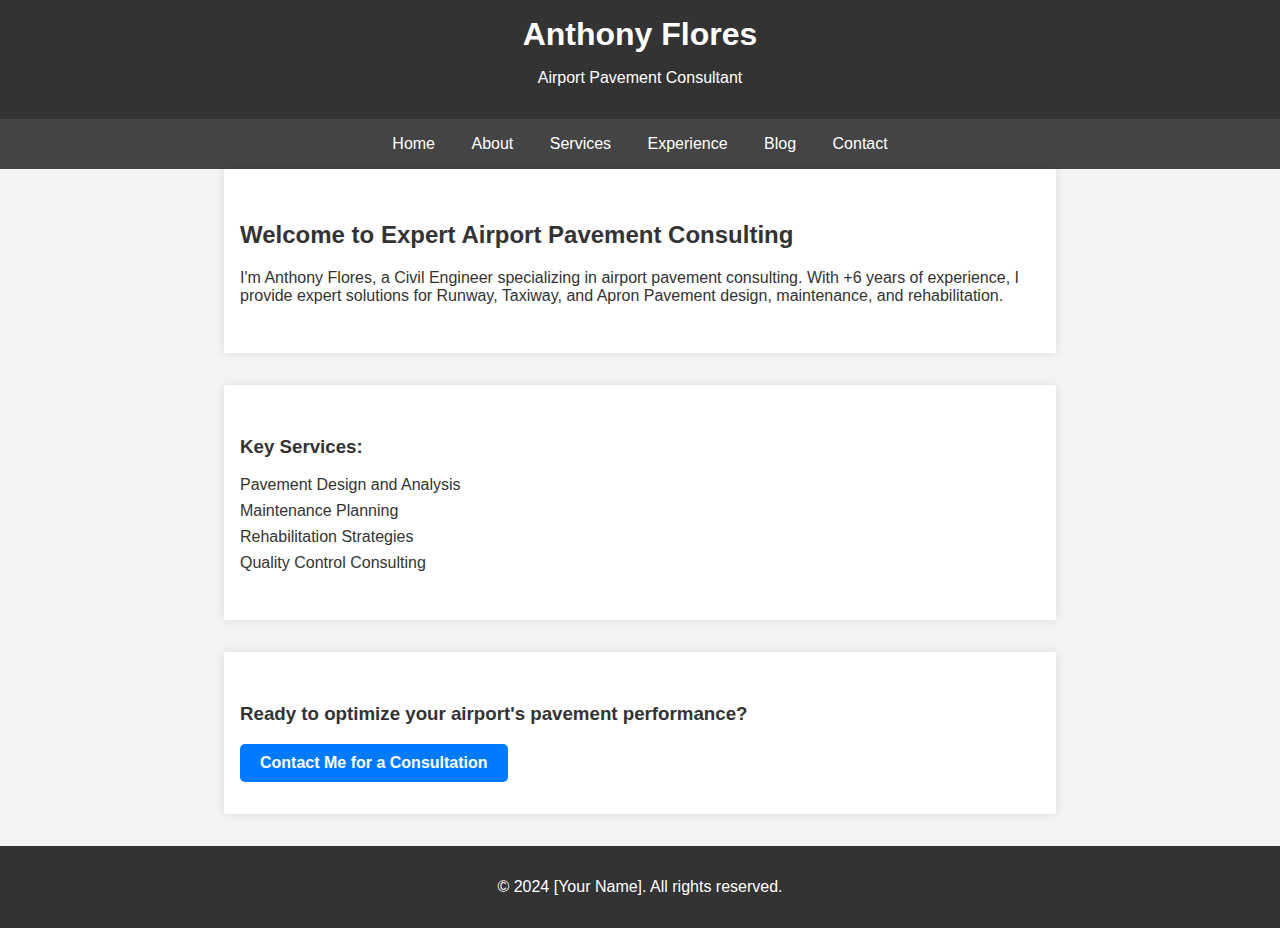
<file: index.html>
<!DOCTYPE html>
<html lang="en">
<head>
    <meta charset="UTF-8">
    <meta name="viewport" content="width=device-width, initial-scale=1.0">
    <title>Your Name - Airport Pavement Consultant</title>
    <link rel="stylesheet" href="styles.css">
</head>
<body>
    <header>
        <h1>Anthony Flores</h1>
        <p>Airport Pavement Consultant</p>
    </header>
    
    <nav>
        <ul>
            <li><a href="index.html">Home</a></li>
            <li><a href="about.html">About</a></li>
            <li><a href="services.html">Services</a></li>
            <li><a href="experience.html">Experience</a></li>
            <li><a href="blog.html">Blog</a></li>
            <li><a href="contact.html">Contact</a></li>
        </ul>
    </nav>

    <main>
        <section id="intro">
            <h2>Welcome to Expert Airport Pavement Consulting</h2>
            <p>I'm Anthony Flores, a Civil Engineer specializing in airport pavement consulting. With +6 years of experience, I provide expert solutions for Runway, Taxiway, and Apron Pavement design, maintenance, and rehabilitation.</p>
        </section>

        <section id="key-services">
            <h3>Key Services:</h3>
            <ul>
                <li>Pavement Design and Analysis</li>
                <li>Maintenance Planning</li>
                <li>Rehabilitation Strategies</li>
                <li>Quality Control Consulting</li>
            </ul>
        </section>

        <section id="cta">
            <h3>Ready to optimize your airport's pavement performance?</h3>
            <a href="contact.html" class="cta-button">Contact Me for a Consultation</a>
        </section>
    </main>

    <footer>
        <p>&copy; 2024 [Your Name]. All rights reserved.</p>
    </footer>
</body>
</html>
</file>
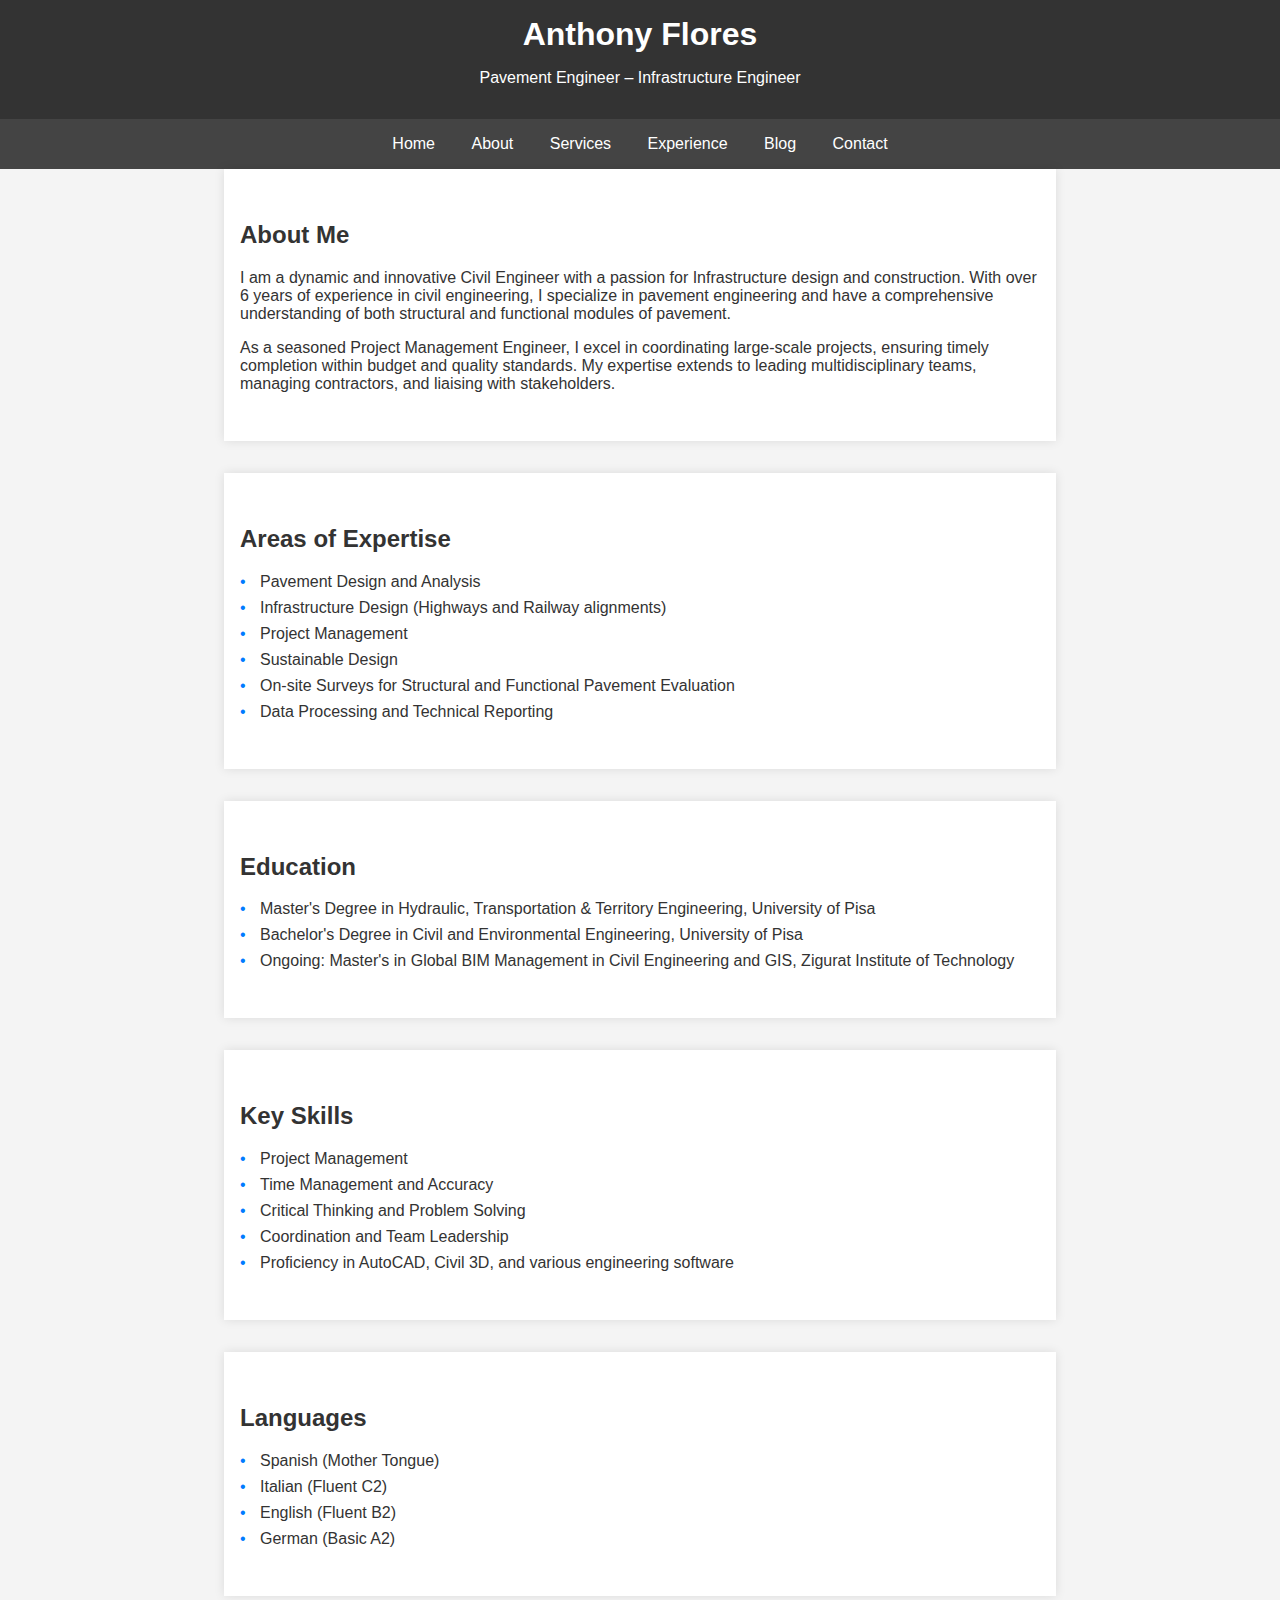
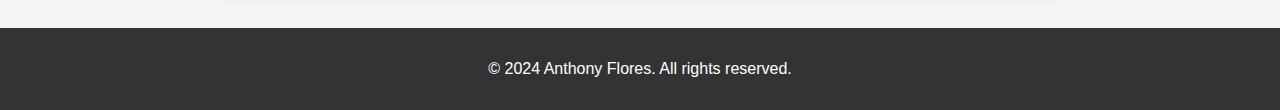
<file: about.html>
<!DOCTYPE html>
<html lang="en">
<head>
    <meta charset="UTF-8">
    <meta name="viewport" content="width=device-width, initial-scale=1.0">
    <title>About Anthony Flores - Pavement Engineer</title>
    <link rel="stylesheet" href="styles.css">
</head>
<body>
    <header>
        <h1>Anthony Flores</h1>
        <p>Pavement Engineer – Infrastructure Engineer</p>
    </header>
    
    <nav>
        <ul>
            <li><a href="index.html">Home</a></li>
            <li><a href="about.html">About</a></li>
            <li><a href="services.html">Services</a></li>
            <li><a href="experience.html">Experience</a></li>
            <li><a href="blog.html">Blog</a></li>
            <li><a href="contact.html">Contact</a></li>
        </ul>
    </nav>

    <main>
        <section id="profile">
            <h2>About Me</h2>
            <p>I am a dynamic and innovative Civil Engineer with a passion for Infrastructure design and construction. With over 6 years of experience in civil engineering, I specialize in pavement engineering and have a comprehensive understanding of both structural and functional modules of pavement.</p>
            <p>As a seasoned Project Management Engineer, I excel in coordinating large-scale projects, ensuring timely completion within budget and quality standards. My expertise extends to leading multidisciplinary teams, managing contractors, and liaising with stakeholders.</p>
        </section>

        <section id="expertise">
            <h2>Areas of Expertise</h2>
            <ul>
                <li>Pavement Design and Analysis</li>
                <li>Infrastructure Design (Highways and Railway alignments)</li>
                <li>Project Management</li>
                <li>Sustainable Design</li>
                <li>On-site Surveys for Structural and Functional Pavement Evaluation</li>
                <li>Data Processing and Technical Reporting</li>
            </ul>
        </section>

        <section id="education">
            <h2>Education</h2>
            <ul>
                <li>Master's Degree in Hydraulic, Transportation & Territory Engineering, University of Pisa</li>
                <li>Bachelor's Degree in Civil and Environmental Engineering, University of Pisa</li>
                <li>Ongoing: Master's in Global BIM Management in Civil Engineering and GIS, Zigurat Institute of Technology</li>
            </ul>
        </section>

        <section id="skills">
            <h2>Key Skills</h2>
            <ul>
                <li>Project Management</li>
                <li>Time Management and Accuracy</li>
                <li>Critical Thinking and Problem Solving</li>
                <li>Coordination and Team Leadership</li>
                <li>Proficiency in AutoCAD, Civil 3D, and various engineering software</li>
            </ul>
        </section>

        <section id="languages">
            <h2>Languages</h2>
            <ul>
                <li>Spanish (Mother Tongue)</li>
                <li>Italian (Fluent C2)</li>
                <li>English (Fluent B2)</li>
                <li>German (Basic A2)</li>
            </ul>
        </section>
    </main>

    <footer>
        <p>&copy; 2024 Anthony Flores. All rights reserved.</p>
    </footer>
</body>
</html>
</file>
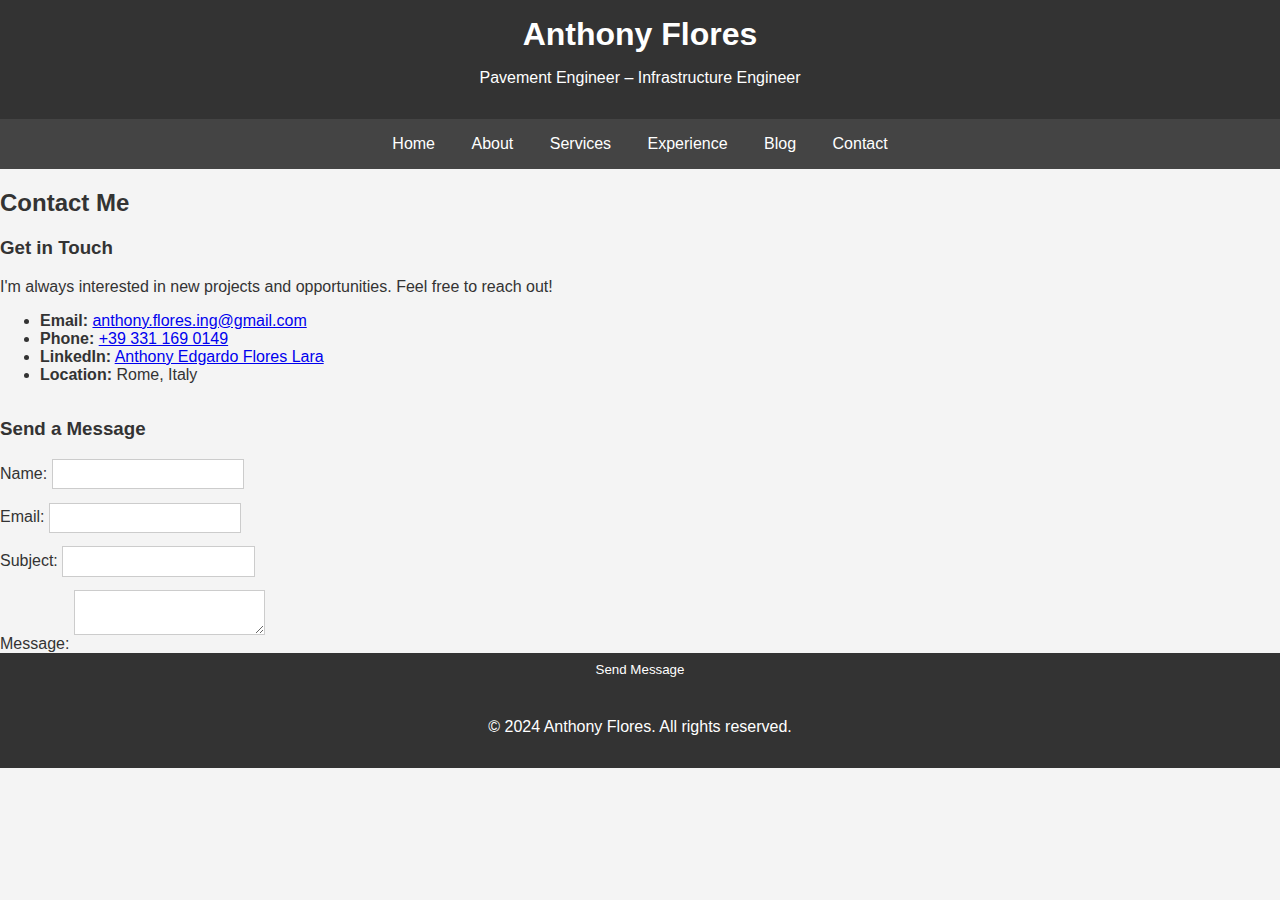
<file: contact.html>
<!DOCTYPE html>
<html lang="en">
<head>
    <meta charset="UTF-8">
    <meta name="viewport" content="width=device-width, initial-scale=1.0">
    <title>Contact - Anthony Flores Pavement Engineering</title>
    <link rel="stylesheet" href="styles.css">
</head>
<body>
    <header>
        <h1>Anthony Flores</h1>
        <p>Pavement Engineer – Infrastructure Engineer</p>
    </header>
    
    <nav>
        <ul>
            <li><a href="index.html">Home</a></li>
            <li><a href="about.html">About</a></li>
            <li><a href="services.html">Services</a></li>
            <li><a href="experience.html">Experience</a></li>
            <li><a href="blog.html">Blog</a></li>
            <li><a href="contact.html">Contact</a></li>
        </ul>
    </nav>

    <main class="contact-container">
        <h2>Contact Me</h2>
        
        <div class="contact-info">
            <h3>Get in Touch</h3>
            <p>I'm always interested in new projects and opportunities. Feel free to reach out!</p>
            <ul>
                <li><strong>Email:</strong> <a href="mailto:anthony.flores.ing@gmail.com">anthony.flores.ing@gmail.com</a></li>
                <li><strong>Phone:</strong> <a href="tel:+393311690149">+39 331 169 0149</a></li>
                <li><strong>LinkedIn:</strong> <a href="https://www.linkedin.com/in/anthonyedgardofloreslara" target="_blank">Anthony Edgardo Flores Lara</a></li>
                <li><strong>Location:</strong> Rome, Italy</li>
            </ul>
        </div>

        <form action="https://formspree.io/f/your_formspree_id" method="POST" class="contact-form">
            <h3>Send a Message</h3>
            <div class="form-group">
                <label for="name">Name:</label>
                <input type="text" id="name" name="name" required>
            </div>
            <div class="form-group">
                <label for="email">Email:</label>
                <input type="email" id="email" name="email" required>
            </div>
            <div class="form-group">
                <label for="subject">Subject:</label>
                <input type="text" id="subject" name="subject" required>
            </div>
            <div class="form-group">
                <label for="message">Message:</label>
                <textarea id="message" name="message" required></textarea>
            </div>
            <button type="submit">Send Message</button>
        </form>
    </main>

    <footer>
        <p>&copy; 2024 Anthony Flores. All rights reserved.</p>
    </footer>
</body>
</html>
</file>
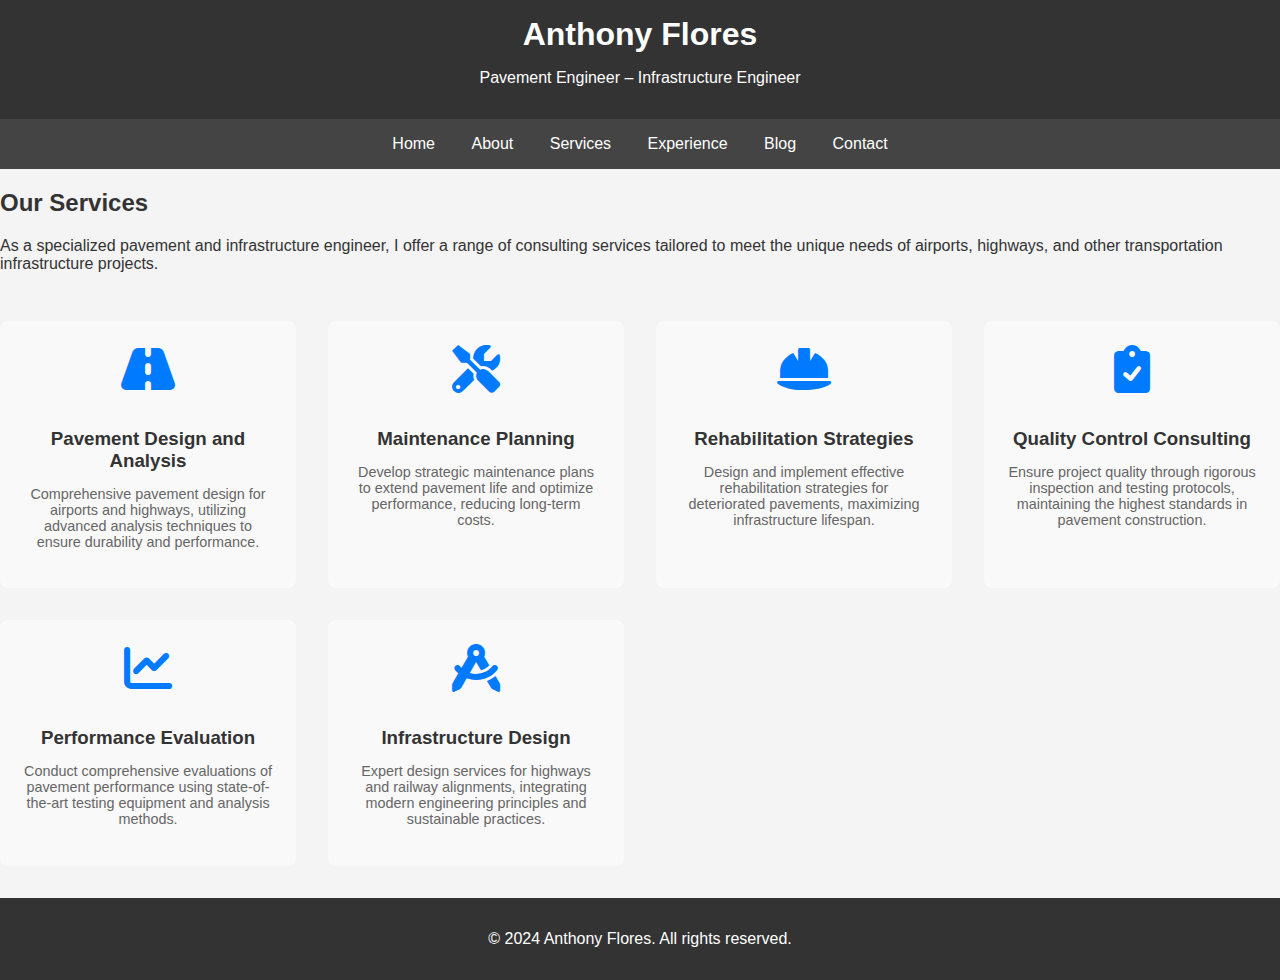
<file: services.html>
<!DOCTYPE html>
<html lang="en">
<head>
    <meta charset="UTF-8">
    <meta name="viewport" content="width=device-width, initial-scale=1.0">
    <title>Services - Anthony Flores Pavement Engineering</title>
    <link rel="stylesheet" href="styles.css">
    <link rel="stylesheet" href="https://cdnjs.cloudflare.com/ajax/libs/font-awesome/6.0.0-beta3/css/all.min.css">
</head>
<body>
    <header>
        <h1>Anthony Flores</h1>
        <p>Pavement Engineer – Infrastructure Engineer</p>
    </header>
    
    <nav>
        <ul>
            <li><a href="index.html">Home</a></li>
            <li><a href="about.html">About</a></li>
            <li><a href="services.html">Services</a></li>
            <li><a href="experience.html">Experience</a></li>
            <li><a href="blog.html">Blog</a></li>
            <li><a href="contact.html">Contact</a></li>
        </ul>
    </nav>

    <main>
        <h2>Our Services</h2>
        <p>As a specialized pavement and infrastructure engineer, I offer a range of consulting services tailored to meet the unique needs of airports, highways, and other transportation infrastructure projects.</p>
        
        <div class="services-grid">
            <div class="service-item">
                <i class="fas fa-road fa-3x"></i>
                <h3>Pavement Design and Analysis</h3>
                <p>Comprehensive pavement design for airports and highways, utilizing advanced analysis techniques to ensure durability and performance.</p>
            </div>
            
            <div class="service-item">
                <i class="fas fa-tools fa-3x"></i>
                <h3>Maintenance Planning</h3>
                <p>Develop strategic maintenance plans to extend pavement life and optimize performance, reducing long-term costs.</p>
            </div>
            
            <div class="service-item">
                <i class="fas fa-hard-hat fa-3x"></i>
                <h3>Rehabilitation Strategies</h3>
                <p>Design and implement effective rehabilitation strategies for deteriorated pavements, maximizing infrastructure lifespan.</p>
            </div>
            
            <div class="service-item">
                <i class="fas fa-clipboard-check fa-3x"></i>
                <h3>Quality Control Consulting</h3>
                <p>Ensure project quality through rigorous inspection and testing protocols, maintaining the highest standards in pavement construction.</p>
            </div>
            
            <div class="service-item">
                <i class="fas fa-chart-line fa-3x"></i>
                <h3>Performance Evaluation</h3>
                <p>Conduct comprehensive evaluations of pavement performance using state-of-the-art testing equipment and analysis methods.</p>
            </div>
            
            <div class="service-item">
                <i class="fas fa-drafting-compass fa-3x"></i>
                <h3>Infrastructure Design</h3>
                <p>Expert design services for highways and railway alignments, integrating modern engineering principles and sustainable practices.</p>
            </div>
        </div>
    </main>

    <footer>
        <p>&copy; 2024 Anthony Flores. All rights reserved.</p>
    </footer>
</body>
</html>
</file>
<file: styles.css>
body {
    font-family: Arial, sans-serif;
    margin: 0;
    padding: 0;
    box-sizing: border-box;
    background-color: #f4f4f4;
    color: #333;
}

header {
    background: #333;
    color: #fff;
    padding: 1em 0;
    text-align: center;
}

header h1 {
    margin: 0;
}

nav {
    background: #444;
    color: #fff;
    text-align: center;
    padding: 1em 0;
}

nav ul {
    list-style: none;
    padding: 0;
    margin: 0;
}

nav ul li {
    display: inline;
    margin: 0 1em;
}

nav ul li a {
    color: #fff;
    text-decoration: none;
}

section {
    padding: 2em 1em;
    max-width: 800px;
    margin: auto;
    background: #fff;
    margin-bottom: 1em;
    box-shadow: 0 0 10px rgba(0, 0, 0, 0.1);
}

form {
    display: flex;
    flex-direction: column;
}

form label {
    margin-bottom: 0.5em;
}

form input, form textarea {
    margin-bottom: 1em;
    padding: 0.5em;
    border: 1px solid #ccc;
}

form button {
    padding: 0.7em;
    border: none;
    background: #333;
    color: #fff;
    cursor: pointer;
}

form button:hover {
    background: #555;
}

footer {
    text-align: center;
    padding: 1em 0;
    background: #333;
    color: #fff;
}

.cta-button {
    display: inline-block;
    padding: 10px 20px;
    background-color: #007bff;
    color: white;
    text-decoration: none;
    border-radius: 5px;
    font-weight: bold;
    transition: background-color 0.3s ease;
}

.cta-button:hover {
    background-color: #0056b3;
}

#intro, #key-services, #cta {
    margin-bottom: 2em;
}

#key-services ul {
    list-style-type: none;
    padding-left: 0;
}

#key-services li {
    margin-bottom: 0.5em;
}


#profile, #expertise, #education, #skills, #languages {
    margin-bottom: 2em;
}

#expertise ul, #education ul, #skills ul, #languages ul {
    list-style-type: none;
    padding-left: 0;
}

#expertise li, #education li, #skills li, #languages li {
    margin-bottom: 0.5em;
    padding-left: 20px;
    position: relative;
}

#expertise li:before, #education li:before, #skills li:before, #languages li:before {
    content: "•";
    position: absolute;
    left: 0;
    color: #007bff;
}
















.services-grid {
    display: grid;
    grid-template-columns: repeat(auto-fit, minmax(250px, 1fr));
    gap: 2rem;
    padding: 2rem 0;
}

.service-item {
    background-color: #f9f9f9;
    border-radius: 8px;
    padding: 1.5rem;
    text-align: center;
    transition: transform 0.3s ease, box-shadow 0.3s ease;
}

.service-item:hover {
    transform: translateY(-5px);
    box-shadow: 0 5px 15px rgba(0,0,0,0.1);
}

.service-item i {
    color: #007bff;
    margin-bottom: 1rem;
}

.service-item h3 {
    margin-bottom: 0.5rem;
}

.service-item p {
    font-size: 0.9rem;
    color: #666;
}

@media (max-width: 768px) {
    .services-grid {
        grid-template-columns: 1fr;
    }
}



















.project {
    margin-bottom: 3rem;
    border-bottom: 1px solid #e0e0e0;
    padding-bottom: 2rem;
}

.project:last-child {
    border-bottom: none;
}

.project h3 {
    color: #007bff;
    margin-bottom: 1rem;
}

.project-details {
    display: flex;
    flex-wrap: wrap;
    gap: 2rem;
}

.project-info {
    flex: 1;
    min-width: 300px;
}

.project-info ul {
    padding-left: 20px;
}

.project-images {
    flex: 1;
    min-width: 300px;
    display: flex;
    gap: 1rem;
    justify-content: center;
}

.project-images img {
    max-width: 100%;
    height: auto;
    border-radius: 8px;
    box-shadow: 0 4px 6px rgba(0,0,0,0.1);
}

@media (max-width: 768px) {
    .project-details {
        flex-direction: column;
    }
    
    .project-images {
        flex-direction: column;
    }
}






.blog-container {
    max-width: 800px;
    margin: 0 auto;
    padding: 2rem;
}

.blog-post {
    margin-bottom: 3rem;
    border-bottom: 1px solid #e0e0e0;
    padding-bottom: 2rem;
}

.blog-post:last-child {
    border-bottom: none;
}

.blog-post h3 {
    color: #007bff;
    margin-bottom: 0.5rem;
}

.post-meta {
    font-size: 0.9rem;
    color: #666;
    margin-bottom: 1rem;
}

.blog-image {
    max-width: 100%;
    height: auto;
    border-radius: 8px;
    margin-bottom: 1rem;
}

.read-more {
    display: inline-block;
    margin-top: 1rem;
    color: #007bff;
    text-decoration: none;
    font-weight: bold;
}

.read-more:hover {
    text-decoration: underline;
}

@media (max-width: 768px) {
    .blog-container {
        padding: 1rem;
    }
}























<!DOCTYPE html>
<html lang="en">
<head>
    <meta charset="UTF-8">
    <meta name="viewport" content="width=device-width, initial-scale=1.0">
    <title>Contact - Anthony Flores Pavement Engineering</title>
    <link rel="stylesheet" href="styles.css">
</head>
<body>
    <header>
        <h1>Anthony Flores</h1>
        <p>Pavement Engineer – Infrastructure Engineer</p>
    </header>
    
    <nav>
        <ul>
            <li><a href="index.html">Home</a></li>
            <li><a href="about.html">About</a></li>
            <li><a href="services.html">Services</a></li>
            <li><a href="experience.html">Experience</a></li>
            <li><a href="blog.html">Blog</a></li>
            <li><a href="contact.html">Contact</a></li>
        </ul>
    </nav>

    <main class="contact-container">
        <h2>Contact Me</h2>
        
        <div class="contact-info">
            <h3>Get in Touch</h3>
            <p>I'm always interested in new projects and opportunities. Feel free to reach out!</p>
            <ul>
                <li><strong>Email:</strong> <a href="mailto:anthony.flores.ing@gmail.com">anthony.flores.ing@gmail.com</a></li>
                <li><strong>Phone:</strong> <a href="tel:+393311690149">+39 331 169 0149</a></li>
                <li><strong>LinkedIn:</strong> <a href="https://www.linkedin.com/in/anthonyedgardofloreslara" target="_blank">Anthony Edgardo Flores Lara</a></li>
                <li><strong>Location:</strong> Rome, Italy</li>
            </ul>
        </div>

        <form action="https://formspree.io/f/your_formspree_id" method="POST" class="contact-form">
            <h3>Send a Message</h3>
            <div class="form-group">
                <label for="name">Name:</label>
                <input type="text" id="name" name="name" required>
            </div>
            <div class="form-group">
                <label for="email">Email:</label>
                <input type="email" id="email" name="email" required>
            </div>
            <div class="form-group">
                <label for="subject">Subject:</label>
                <input type="text" id="subject" name="subject" required>
            </div>
            <div class="form-group">
                <label for="message">Message:</label>
                <textarea id="message" name="message" required></textarea>
            </div>
            <button type="submit">Send Message</button>
        </form>
    </main>

    <footer>
        <p>&copy; 2024 Anthony Flores. All rights reserved.</p>
    </footer>
</body>
</html>
</file>
